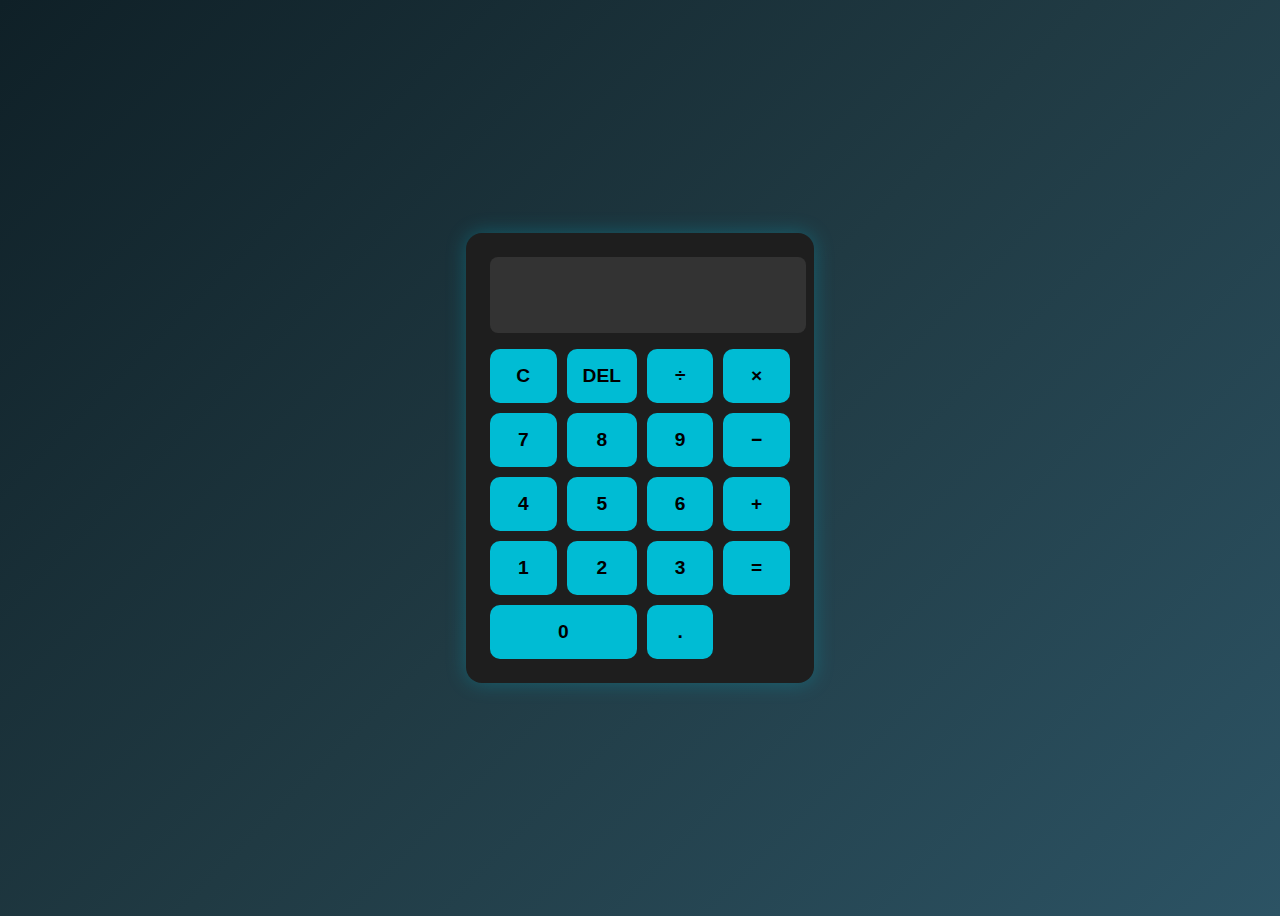
<file: Calculator/index.html>
<!DOCTYPE html>
<html lang="en">
<head>
  <meta charset="UTF-8" />
  <meta name="viewport" content="width=device-width, initial-scale=1.0"/>
  <title>Simple Calculator</title>
  <link rel="stylesheet" href="style.css">
</head>
<body>

  <div class="calculator">
    <input type="text" id="display" disabled>
    <div class="buttons">
      <button onclick="clearDisplay()">C</button>
      <button onclick="deleteChar()">DEL</button>
      <button onclick="appendValue('/')">÷</button>
      <button onclick="appendValue('*')">×</button>

      <button onclick="appendValue('7')">7</button>
      <button onclick="appendValue('8')">8</button>
      <button onclick="appendValue('9')">9</button>
      <button onclick="appendValue('-')">−</button>

      <button onclick="appendValue('4')">4</button>
      <button onclick="appendValue('5')">5</button>
      <button onclick="appendValue('6')">6</button>
      <button onclick="appendValue('+')">+</button>

      <button onclick="appendValue('1')">1</button>
      <button onclick="appendValue('2')">2</button>
      <button onclick="appendValue('3')">3</button>
      <button onclick="calculateResult()">=</button>

      <button onclick="appendValue('0')" class="zero">0</button>
      <button onclick="appendValue('.')">.</button>
    </div>
  </div>

  <script src="index.js"></script>
</body>
</html>
</file>
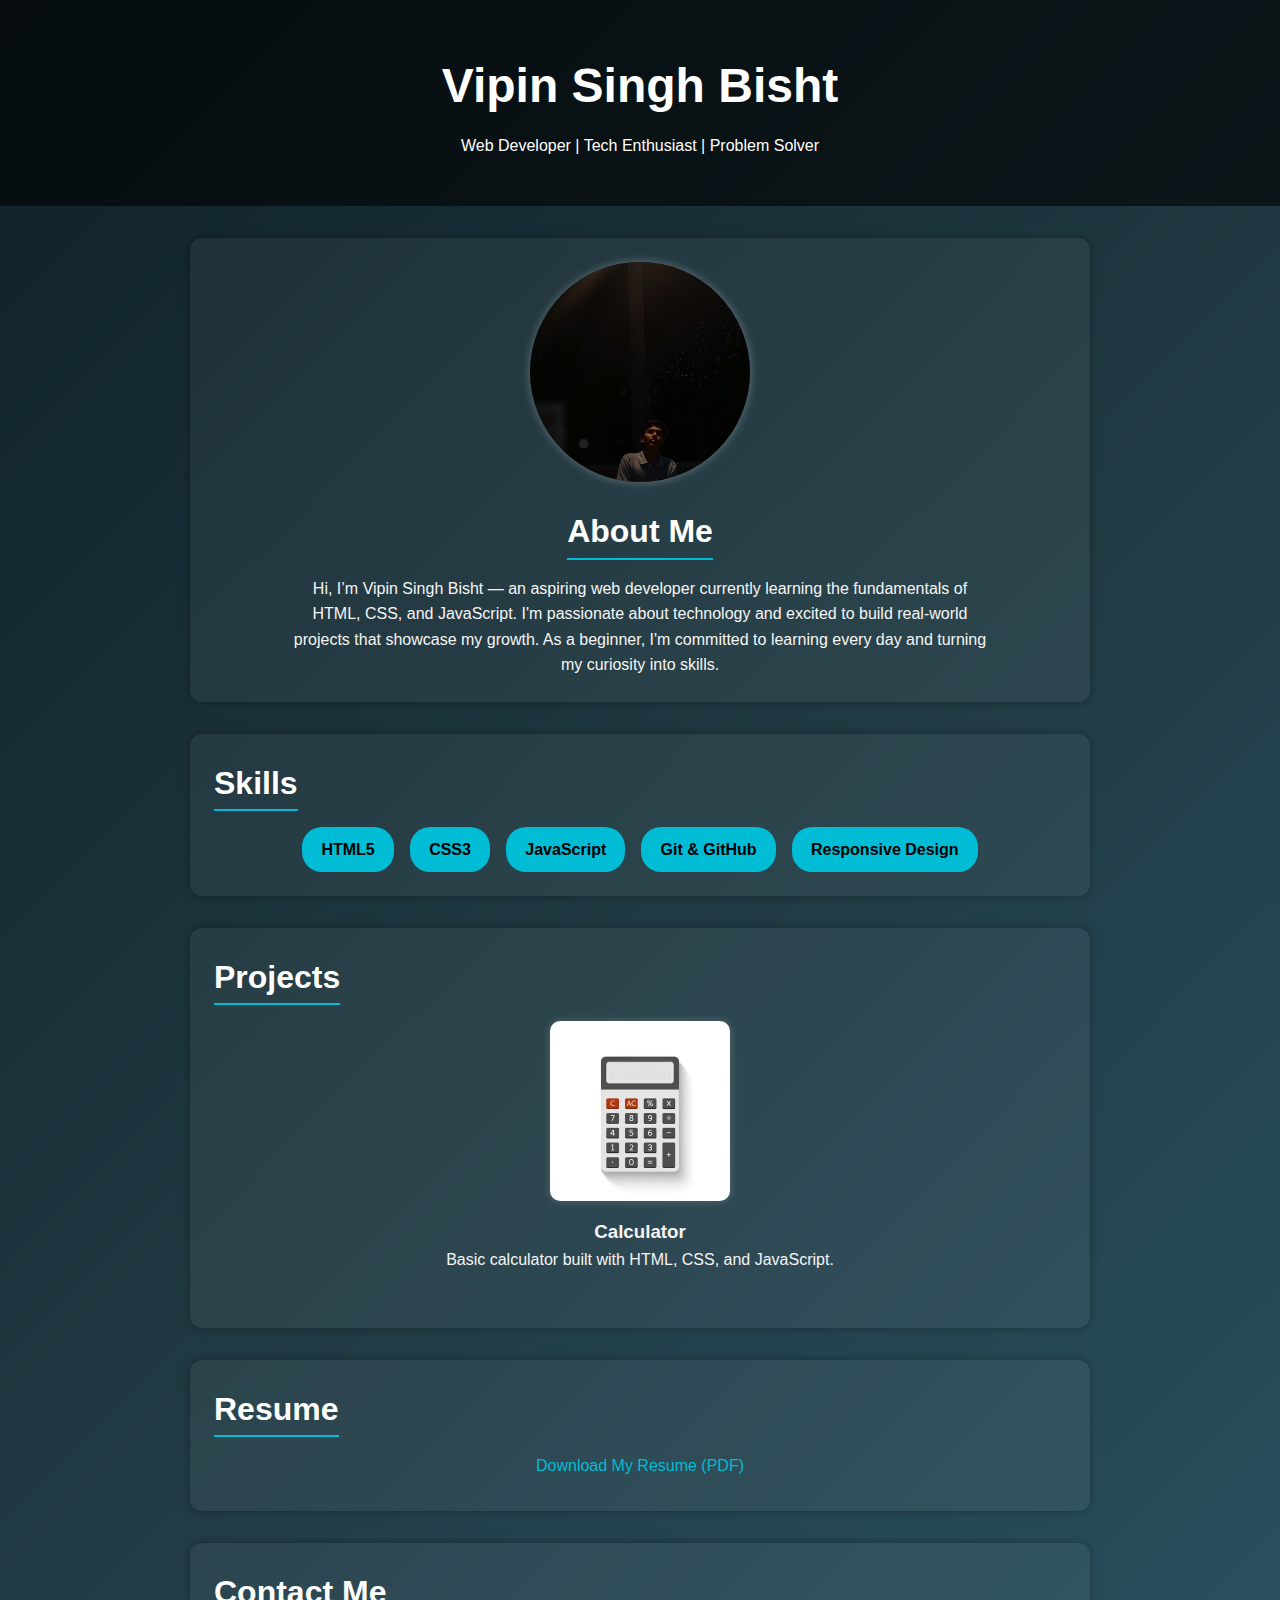
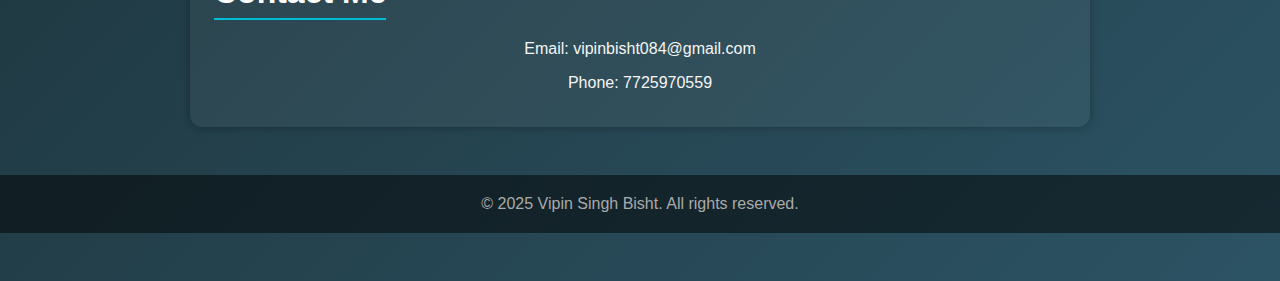
<file: portfolio-landing-page/index.html>
<!DOCTYPE html>
<html lang="en">
<head>
  <meta charset="UTF-8" />
  <meta name="viewport" content="width=device-width, initial-scale=1.0"/>
  <title>Vipin Singh Bisht | Portfolio</title>
  <link rel="stylesheet"  href="style.css">
  <!-- <link rel="stylesheet" href="style.css"> -->
  
   <!-- href="styles.css" /> -->
</head>
<body>

  <!-- Header -->
  <header>
    <h1>Vipin Singh Bisht</h1>
    <p>Web Developer | Tech Enthusiast | Problem Solver</p>
  </header>

  <!-- About Section -->
  <!-- About Section -->
<section id="about">
  <img src="profile.jpg" alt="Vipin Singh Bisht" />
  <div>
    <h2>About Me</h2>
    <p>
      Hi, I’m Vipin Singh Bisht — an aspiring web developer currently learning
      the fundamentals of HTML, CSS, and JavaScript. I'm passionate about
      technology and excited to build real-world projects that showcase my
      growth. As a beginner, I'm committed to learning every day and turning my
      curiosity into skills.
    </p>
  </div>
</section>


  <!-- Skills Section -->
  <section id="skills">
    <h2>Skills</h2>
    <ul>
      <li>HTML5</li>
      <li>CSS3</li>
      <li>JavaScript</li>
      <li>Git & GitHub</li>
      <li>Responsive Design</li>
    </ul>
  </section>

  <!-- Projects Section -->
 <section id="projects">
  <h2>Projects</h2>
  <div class="project">
    <a href="/Calculator/index.html" target="_blank">
      <img src="project1.webp" alt="Project 1">
    </a>
    <h3>Calculator</h3>
    <p>Basic calculator built with HTML, CSS, and JavaScript.</p>
  </div>
</section>


  <!-- Resume Section -->
  <section id="resume">
    <h2>Resume</h2>
    <p><a href="resume.pdf" target="_blank">Download My Resume (PDF)</a></p>
  </section>

  <!-- Contact Section -->
  <section id="contact">
    <h2>Contact Me</h2>
    <p>Email: vipinbisht084@gmail.com</p>
    <p>Phone: 7725970559</p>
  </section>

  <!-- Footer -->
  <footer>
    <p>&copy; 2025 Vipin Singh Bisht. All rights reserved.</p>
  </footer>

</body>
</html>
</file>
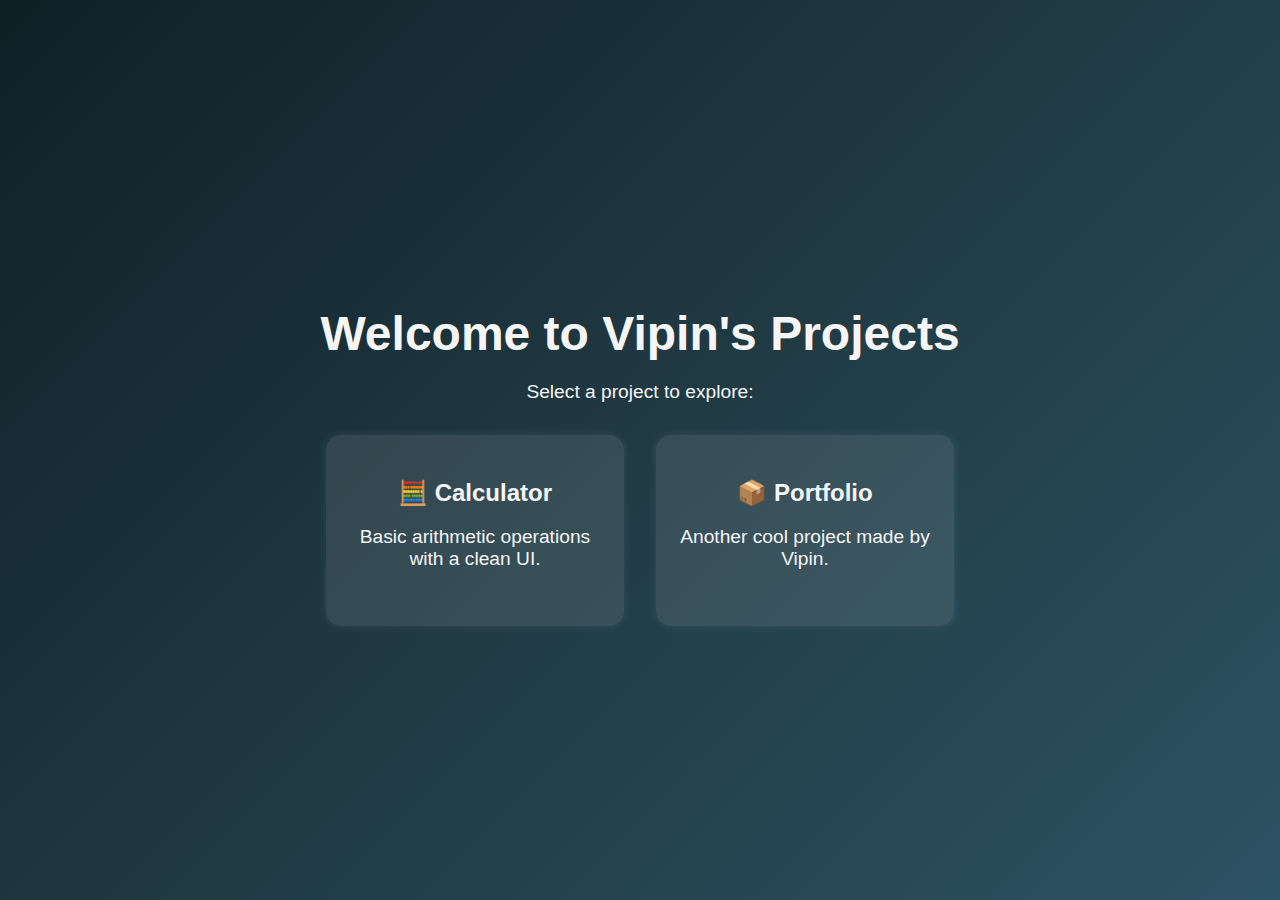
<file: landing.html>
<!DOCTYPE html>
<html lang="en">
<head>
  <meta charset="UTF-8" />
  <meta name="viewport" content="width=device-width, initial-scale=1.0"/>
  <title>Vipin's Projects</title>
  <link rel="stylesheet" href="style.css" />
</head>
<body>
  <div class="container">
    <h1>Welcome to Vipin's Projects</h1>
    <p>Select a project to explore:</p>
    <div class="projects">
      <a href="calculator/index.html" class="card">
        <h2>🧮 Calculator</h2>
        <p>Basic arithmetic operations with a clean UI.</p>
      </a>
      <a href="portfolio-landing-page/index.html" class="card">
        <h2>📦 Portfolio</h2>
        <p>Another cool project made by Vipin.</p>
      </a>
    </div>
  </div>
</body>
</html>
</file>
<file: Calculator/style.css>
body {
  display: flex;
  justify-content: center;
  align-items: center;
  min-height: 100vh;
  background: linear-gradient(135deg, #0f2027, #203a43, #2c5364);
  font-family: Arial, sans-serif;
}

.calculator {
  background: #1e1e1e;
  padding: 1.5rem;
  border-radius: 16px;
  box-shadow: 0 0 20px rgba(0, 188, 212, 0.3);
  width: 300px;
}

#display {
  width: 100%;
  height: 60px;
  font-size: 2rem;
  text-align: right;
  padding: 0.5rem;
  border: none;
  border-radius: 8px;
  margin-bottom: 1rem;
  background: #333;
  color: #fff;
}

.buttons {
  display: grid;
  grid-template-columns: repeat(4, 1fr);
  gap: 10px;
}

button {
  font-size: 1.2rem;
  padding: 1rem;
  border: none;
  border-radius: 10px;
  background: #00bcd4;
  color: #000;
  font-weight: bold;
  cursor: pointer;
  transition: 0.3s;
}

button:hover {
  background: #0097a7;
  color: #fff;
}

.zero {
  grid-column: span 2;
}
</file>
<file: style.css>
body {
  margin: 0;
  padding: 0;
  font-family: 'Segoe UI', Tahoma, Geneva, Verdana, sans-serif;
  background: linear-gradient(135deg, #0f2027, #203a43, #2c5364);
  color: #f5f5f5;
  display: flex;
  align-items: center;
  justify-content: center;
  min-height: 100vh;
  text-align: center;
}

.container {
  max-width: 800px;
  padding: 2rem;
}

h1 {
  font-size: 3rem;
  margin-bottom: 0.5rem;
}

p {
  font-size: 1.2rem;
  margin-bottom: 2rem;
}

.projects {
  display: flex;
  flex-wrap: wrap;
  gap: 2rem;
  justify-content: center;
}

.card {
  background-color: rgba(255, 255, 255, 0.1);
  padding: 1.5rem;
  border-radius: 15px;
  width: 250px;
  transition: transform 0.3s ease, background 0.3s ease;
  box-shadow: 0 0 10px rgba(255, 255, 255, 0.1);
  text-decoration: none;
  color: inherit;
}

.card:hover {
  transform: translateY(-8px);
  background-color: rgba(0, 188, 212, 0.2);
}

.card h2 {
  margin-bottom: 0.5rem;
  font-size: 1.5rem;
}
</file>
<file: portfolio-landing-page/style.css>
/* Reset */
* {
  margin: 0;
  padding: 0;
  box-sizing: border-box;
}

body {
  font-family: 'Segoe UI', Tahoma, Geneva, Verdana, sans-serif;
  background: linear-gradient(135deg, #0f2027, #203a43, #2c5364);
  color: #f5f5f5;
  line-height: 1.6;
  padding-bottom: 3rem;
}

a {
  color: #00bcd4;
  text-decoration: none;
}

header {
  background: rgba(0, 0, 0, 0.6);
  padding: 3rem 1rem;
  text-align: center;
  color: #ffffff;
}

header h1 {
  font-size: 3rem;
  margin-bottom: 0.5rem;
}

section {
  max-width: 900px;
  margin: 2rem auto;
  padding: 1.5rem;
  background: rgba(255, 255, 255, 0.05);
  border-radius: 12px;
  box-shadow: 0 0 10px rgba(0, 0, 0, 0.3);
}

/* Centering and styling the About section */
#about {
  display: flex;
  flex-direction: column;
  align-items: center;
  text-align: center;
  gap: 1.5rem;
}

#about img {
  width: 220px;
  height: 220px;
  border-radius: 50%;
  object-fit: cover;
  box-shadow: 0 0 10px rgba(255, 255, 255, 0.3);
  transition: transform 0.3s ease;
}

#about img:hover {
  transform: scale(1.05);
}

#about div {
  max-width: 700px;
}

h2 {
  font-size: 2rem;
  color: #ffffff;
  margin-bottom: 1rem;
  border-bottom: 2px solid #00bcd4;
  display: inline-block;
}

ul {
  list-style: none;
  display: flex;
  flex-wrap: wrap;
  gap: 1rem;
  justify-content: center;
}

li {
  background-color: #00bcd4;
  color: #000;
  padding: 0.6rem 1.2rem;
  border-radius: 20px;
  font-weight: bold;
}

.project {
  margin-bottom: 2rem;
  text-align: center;
}

.project img {
  width: 180px;
  height: auto;
  border-radius: 10px;
  margin-bottom: 0.5rem;
  box-shadow: 0 0 8px rgba(255, 255, 255, 0.2);
  transition: transform 0.3s ease;
}

.project img:hover {
  transform: scale(1.05);
}

#resume p, #contact p {
  margin-bottom: 0.5rem;
  text-align: center;
}

footer {
  text-align: center;
  padding: 1rem;
  background: rgba(0, 0, 0, 0.5);
  color: #aaa;
  margin-top: 3rem;
}
</file>
